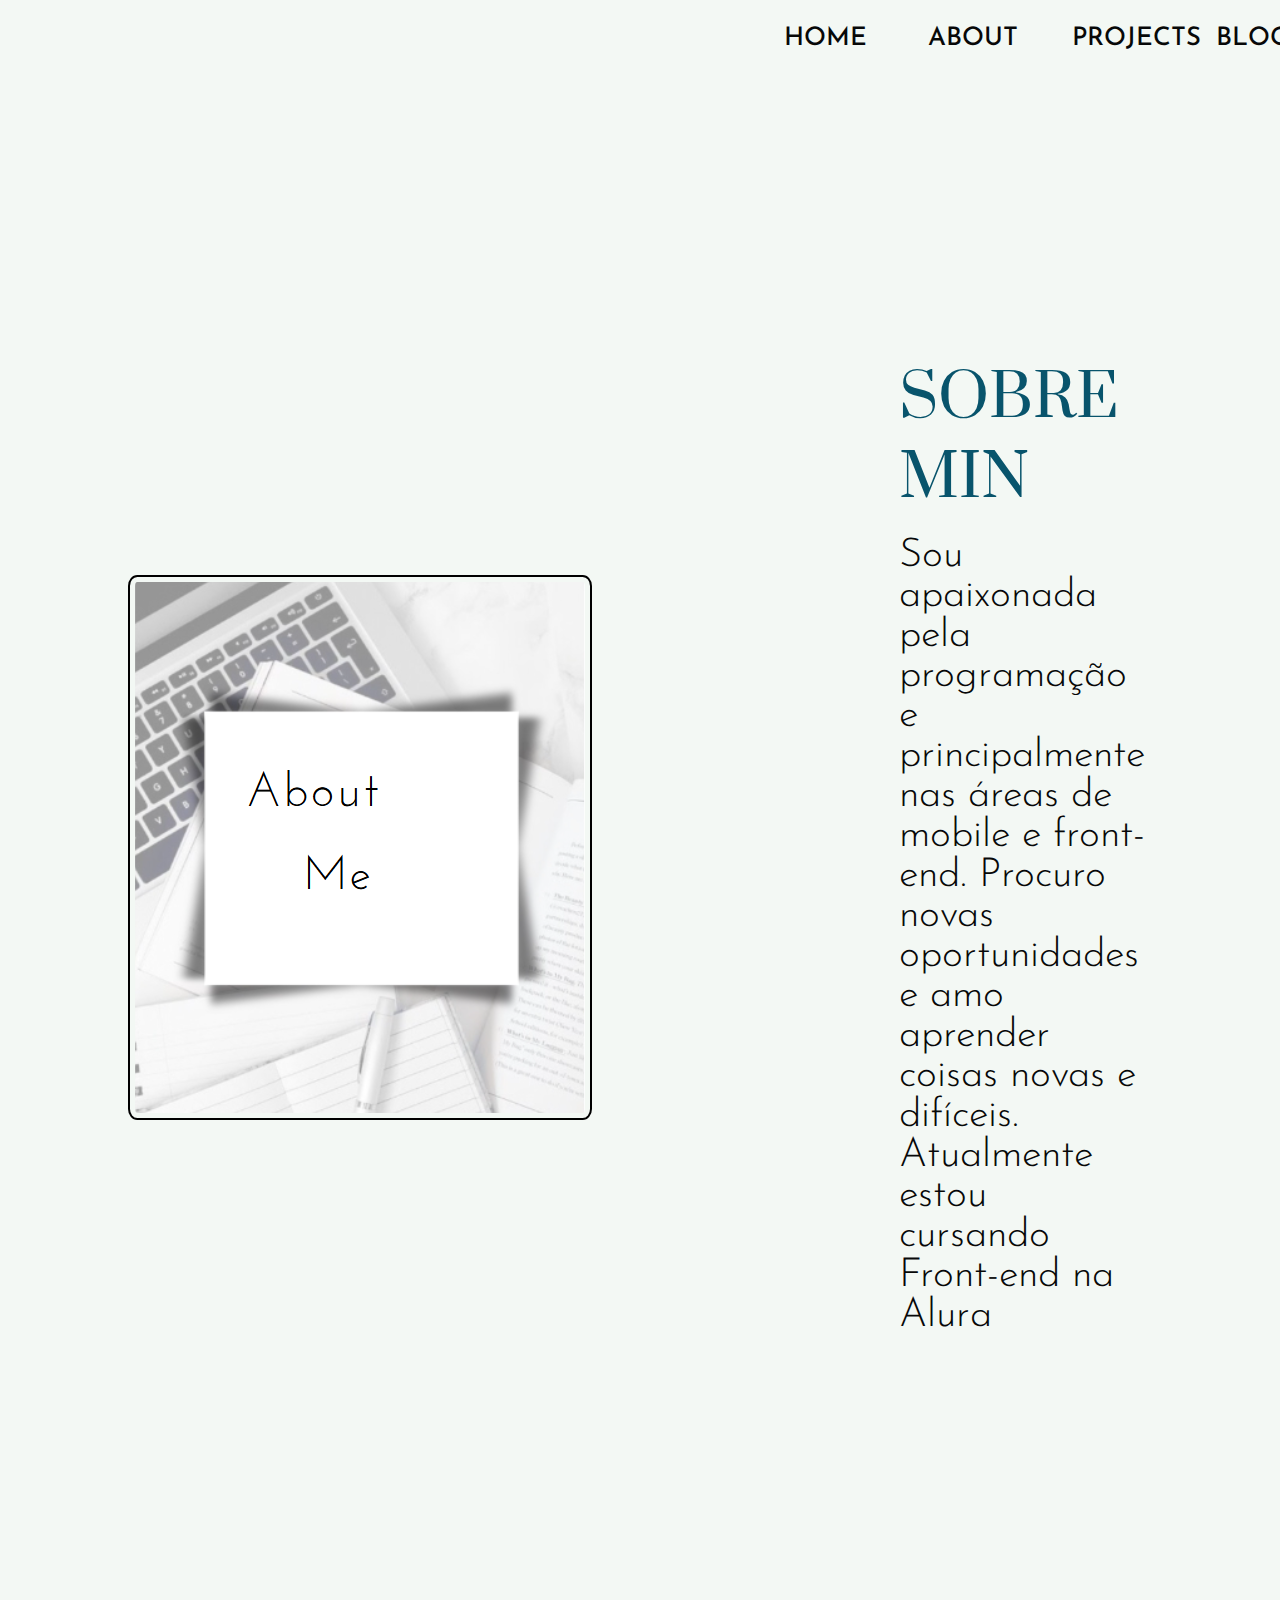
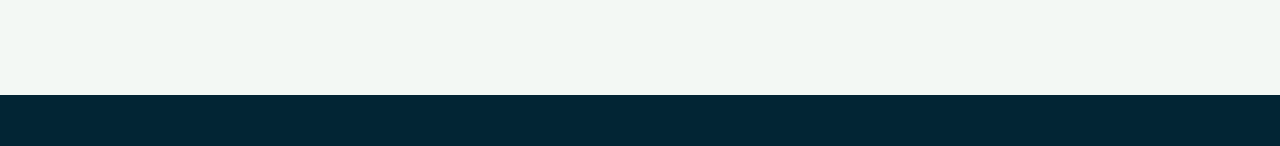
<file: portifolio/about.html>
<!DOCTYPE html>
<html lang="pt-br">
<head>
    <meta charset="UTF-8">
    <meta name="viewport" content="width=device-width, initial-scale=1.0">
    <title>Sobre mim</title>
    <link rel="shortcut icon" href="assets/apple-touch-icon.png" type="image/x-icon">
    <link rel="stylesheet" href="./style/style.css">
</head>
<body>
    <header class="header">
        <ul>
          <li><a href="index.html">Home</a></li>
          <li><a href="about.html">About</a></li>
          <li><a href="projects.html">Projects</a></li>
          <li><a href="blog.html">Blog</a></li>
        </ul>
        </ul>
      </header>
    <main class="conteiner">
        <img class="img" src="./assets/Captura de tela 2024-07-08 093947.png" alt="abaut me">
        <section class="conteiner_conteudo_two" >
            <h1 class="conteiner_titulo"><strong class="titulo">Sobre min</strong></h1>
            <br>
            <p class="conteiner_texto">Sou apaixonada pela programação e principalmente nas áreas de mobile e front-end. Procuro novas oportunidades e amo aprender coisas novas e difíceis. Atualmente estou cursando Front-end na Alura</p>
        </section>
    </main>
    <footer class="footer"></footer> 
</body>
</html>
</file>
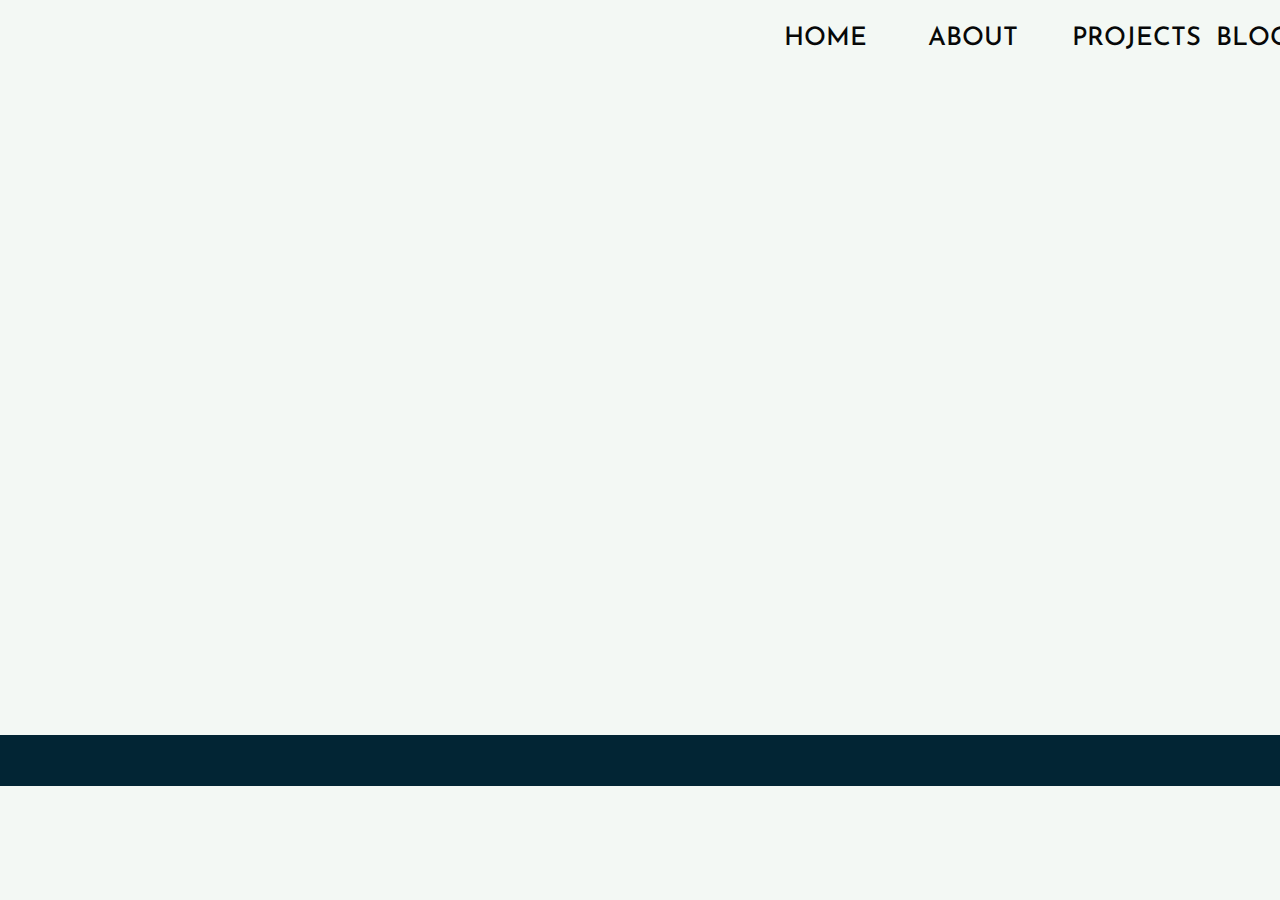
<file: portifolio/blog.html>
<!DOCTYPE html>
<html lang="pt-br">
<head>
    <meta charset="UTF-8">
    <meta name="viewport" content="width=device-width, initial-scale=1.0">
    <title>Blog</title>
    <link rel="shortcut icon" href="assets/apple-touch-icon.png" type="image/x-icon">
    <link rel="stylesheet" href="./style/style.css">
</head>
<body>
    <header class="header">
        <ul>
          <li><a href="index.html">Home</a></li>
          <li><a href="about.html">About</a></li>
          <li><a href="projects.html">Projects</a></li>
          <li><a href="blog.html">Blog</a></li>
        </ul>
      </header>
    <main class="conteiner">
        
        <section class="conteiner_conteudo_two" >
            <h1 class="conteiner_titulo"><strong class="titulo"></strong></h1>
            <br>
            <p class="conteiner_texto"></p>   
        </section>
    </main>
    <footer class="footer"></footer> 
</body>
</html>
</file>
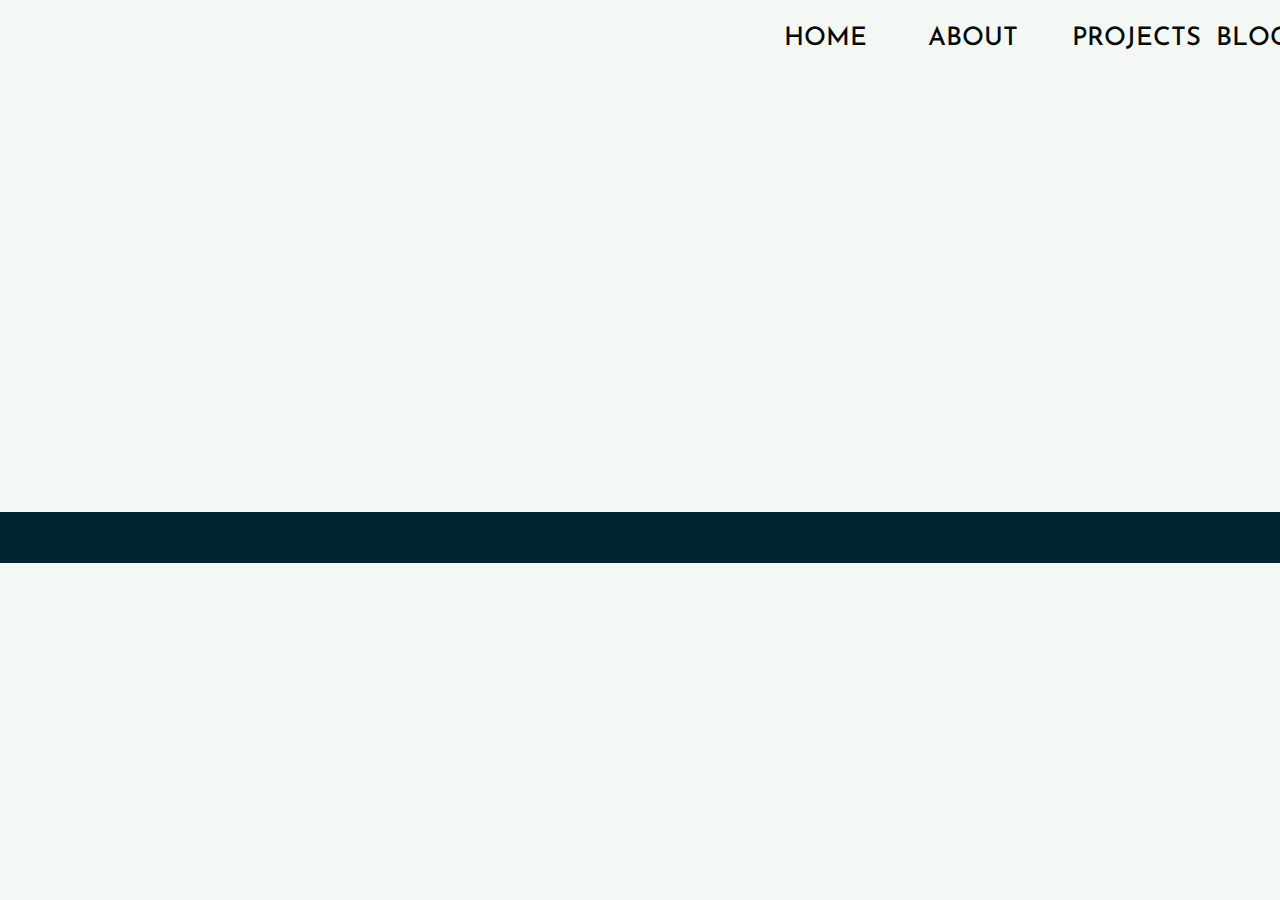
<file: portifolio/projects.html>
<!DOCTYPE html>
<html lang="pt-br">
<head>
    <meta charset="UTF-8">
    <meta name="viewport" content="width=device-width, initial-scale=1.0">
    <title>Projects</title>
    <link rel="shortcut icon" href="assets/apple-touch-icon.png" type="image/x-icon">
    <link rel="stylesheet" href="./style/style.css">
</head>
<body>
    <header class="header">
        <ul>
          <li><a href="index.html">Home</a></li>
          <li><a href="about.html">About</a></li>
          <li><a href="projects.html">Projects</a></li>
          <li><a href="blog.html">Blog</a></li>
        </ul>
        </ul>
      </header>
    <main class="conteiner">
        <section ></section>
    </main>
    <footer class="footer"></footer> 
</body>
</html>
</file>
<file: portifolio/style/style.css>
@import url('https://fonts.googleapis.com/css2?family=Josefin+Sans:ital,wght@0,100..700;1,100..700&family=Prata&display=swap');

:root{
    --color: #f3f8f4;
    --cor-um: #070808;
    --cor-dois:  #08546c;

    --footer-cor: #022534;
    --hover-cor: #a0bacc;
}
*{
    margin: 0;
    padding: 0;
    -webkit-box-sizing: border-box;
    box-sizing: border-box;
}
body{
    background-color: var(--color);
    box-sizing: border-box;
    
   
}
ul {
    display: flex;
    justify-content: flex-end;
    flex-direction: row;
    gap: 1rem; 
    list-style-type: none;
    margin: 0;
    padding: 0;
    overflow: hidden;
    top: 0;
    position: fixed;
    width: 100%;
    height: 10%;
    background-color: var(--color);

    li {
        padding: 2% 5%;
        float: right;

        a {
            position: absolute;
            font-family: "Josefin Sans", sans-serif;
            font-weight: 500;
            font-size: 1.6rem;
            color: var(--cor-um);
            text-decoration: none;
            text-transform: uppercase;
            transition: 0.5s;

            &::after {
                position: absolute;
                content: "";
                top: 100%;
                right: 0;
                width: 100%;
                height: 3%;
                background: var(--cor-dois);
                transform: scaleX(0);
                transform-origin: right;
                transition: transform 0.5s;
            }
              
            &:hover {
                color: var(--hover-cor);
            }
              
            &:hover::after {
                transform: scaleX(1);
                transform-origin: left;
            }
        }
  }
}

  

      

      
 
  
  
.titulo{
    color: var(--cor-dois);
    font-family: "Prata", serif;
    font-weight: 500;
    text-transform: uppercase;
}
.conteiner{
    padding: 20% 10%;
    display: flex;
    gap: 20%;
    align-items: center;
       
}
.img{
    width: 50%;
    height: 50%;
    border: 2px solid ;
    border-radius: 2%;
    padding: 0.5%;
}
.conteiner_conteudo{
    width: 50%;
    display: flex;
    flex-direction: column;
    gap: 15px, 10px;
}
.conteiner_conteudo_two{
    width: 50%;
    display: flex;
    flex-direction: column;
    gap: 10px, 10px;
    padding: 10%;

    
}
.conteiner_titulo{
    font-size: 3.7rem;
    font-family: "Prata", serif;
    color: var(--cor-um);
    font-weight: 500;
    text-transform: uppercase;
}
    
.conteiner_texto{
    font-size: 2.5rem;
    font-family: "Josefin Sans", sans-serif;
    font-weight: 300;
    color: var(--cor-um);
}
.conecte{
    display: flex;
    justify-content: center;
    gap: 10px;
    border:2px solid  var(--cor-dois);
    width: 25%;
    font-size: 1.8rem;
    text-align: center;
    border-radius: 100px;
    padding: 15px 0;
    text-decoration: none;
    color: var(--cor-um);
    font-family:"Josefin Sans", sans-serif;
    font-weight: 300;
}
.conecte:hover{
    background-color: var(--hover-cor);
}

.footer{
    padding: 2%;
    text-align: start;
    font-size: 1.5rem;
    font-family:"Josefin Sans", sans-serif;
    font-weight: 200;
    color: var(--cor-um);
    background-color: var(--footer-cor);
    
}
.conteiner_links{
    display: flex;
    flex-direction: row;
    align-items: start;
    gap: 10px;
    padding: 2%;
    
}
.conteiner_links_link{
    display: flex;
    justify-content: center;
    gap: 10px;
    border:2px solid  var(--hover-cor);
    width: 2%;
    font-size: 1.8rem;
    text-align: center;
    border-radius: 100px;
    padding: 5px 0;
    text-decoration: none;
    color: var(--cor-um);
    font-family:"Josefin Sans", sans-serif;
    font-weight: 300;
    
    
}

.conteiner_links_link:hover{
    background-color: var(--hover-cor);
}
.segunda_pagina{
    background-image: url("/assets/cap.png");
    background-attachment: fixed;
    background-repeat: no-repeat;
    background-size: 100%;
    position: absolute;
    left: 0;
    right: 0;
}

@media (max-width: 773px){
    .header{
        padding: 10%;
        justify-content: center;
    }
    .conteiner{
        flex-direction: column-reverse;
        padding: 5%;
    }
    .conteiner_conteudo{
        width: auto;
        
    }

}
</file>
